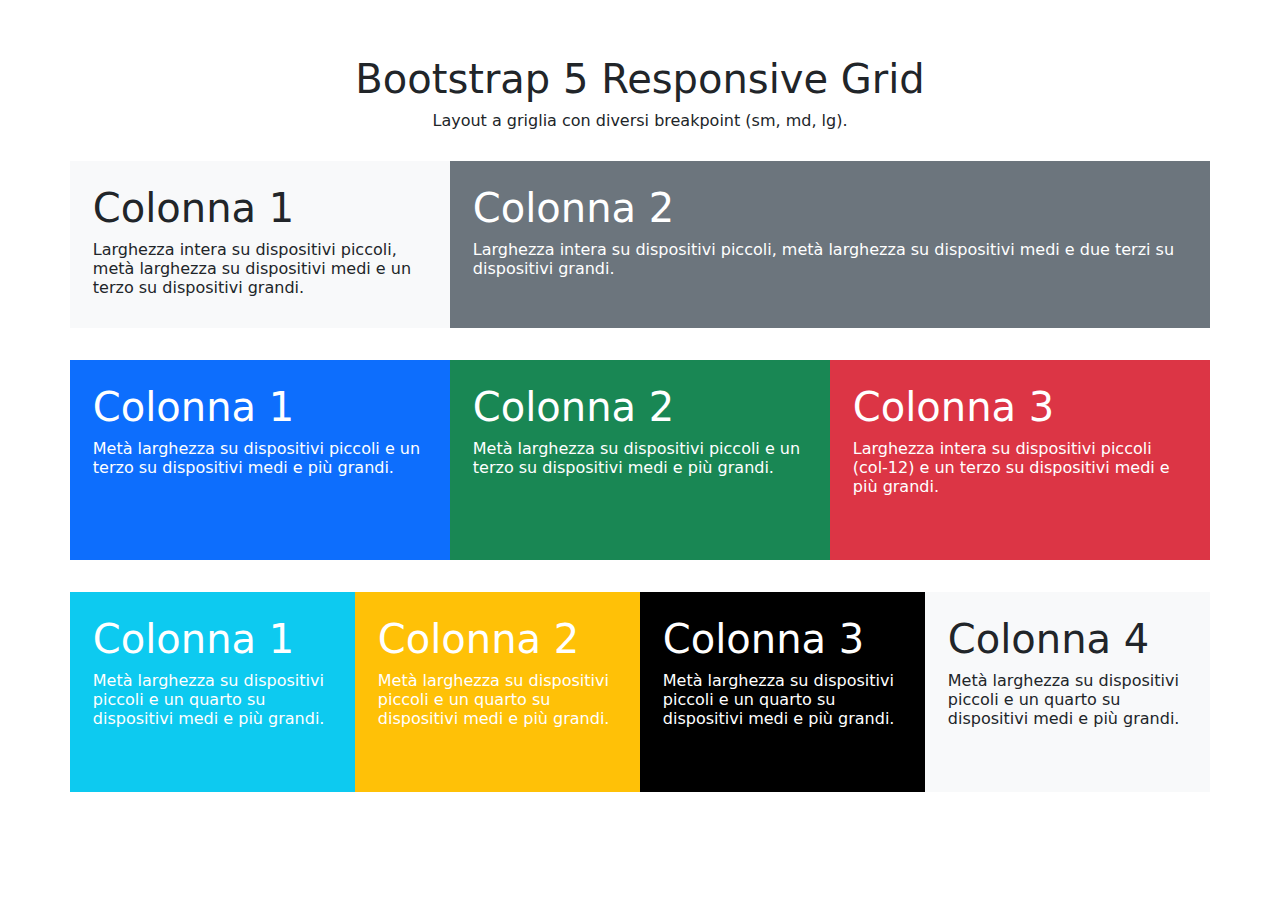
<file: index.html>
<!DOCTYPE html>
<html lang="en">

<head>
    <meta charset="UTF-8">
    <meta name="viewport" content="width=device-width, initial-scale=1.0">
    <title>Bootstrap-Grid-Layout</title>
    <link href="https://cdn.jsdelivr.net/npm/bootstrap@5.3.3/dist/css/bootstrap.min.css" rel="stylesheet"
        integrity="sha384-QWTKZyjpPEjISv5WaRU9OFeRpok6YctnYmDr5pNlyT2bRjXh0JMhjY6hW+ALEwIH" crossorigin="anonymous">
    <link rel="stylesheet" href="css/style.css">
</head>

<body>

    <section class="container">
        <div class="row">
            <div class="col-sm-12 col-md-12 bg-white text-center">
                <h1>Bootstrap 5 Responsive Grid</h1>
                <h6>Layout a griglia con diversi breakpoint (sm, md, lg).</h6>
            </div>
            <div class="col-sm-12 col-md-6 col-lg-4 bg-light">
                <h1>Colonna 1</h1>
                <h6>Larghezza intera su dispositivi piccoli, metà larghezza su dispositivi medi e un terzo su
                    dispositivi grandi.</h6>
            </div>
            <div class="col-sm-12 col-md-6 col-lg-8 bg-secondary text-color">
                <h1>Colonna 2</h1>
                <h6>Larghezza intera su dispositivi piccoli, metà larghezza su dispositivi medi e due terzi su
                    dispositivi grandi.</h6>
            </div>
        </div>
    </section>

    <section class="container">
        <div class="row">
            <div class="col-sm-6 col-md-4 bg-primary text-color">
                <h1>Colonna 1</h1>
                <h6>Metà larghezza su dispositivi piccoli e un terzo su dispositivi medi e più grandi.</h6>
            </div>
            <div class="col-sm-6 col-md-4 bg-success text-color">
                <h1>Colonna 2</h1>
                <h6>Metà larghezza su dispositivi piccoli e un terzo su dispositivi medi e più grandi.</h6>
            </div>
            <div class="col-sm-12 col-md-4 bg-danger text-color">
                <h1>Colonna 3</h1>
                <h6>Larghezza intera su dispositivi piccoli (col-12) e un terzo su dispositivi medi e più grandi.</h6>
            </div>
        </div>
    </section>

    <section class="container">
        <div class="row">
            <div class="col-sm-6 col-md-3 bg-info text-color">
                <h1>Colonna 1</h1>
                <h6>Metà larghezza su dispositivi piccoli e un quarto su dispositivi
                    medi e più grandi.</h6>
            </div>
            <div class="col-sm-6 col-md-3 bg-warning text-color">
                <h1>Colonna 2</h1>
                <h6>Metà larghezza su dispositivi piccoli e un quarto su dispositivi
                    medi e più grandi.</h6>
            </div>
            <div class="col-sm-6 col-md-3 bg-black text-color">
                <h1>Colonna 3</h1>
                <h6>Metà larghezza su dispositivi piccoli e un quarto su dispositivi
                    medi e più grandi.</h6>
            </div>
            <div class="col-sm-6 col-md-3 bg-light">
                <h1>Colonna 4</h1>
                <h6>Metà larghezza su dispositivi piccoli e un quarto su dispositivi
                    medi e più grandi.</h6>
            </div>
        </div>
    </section>

</body>

</html>
</file>
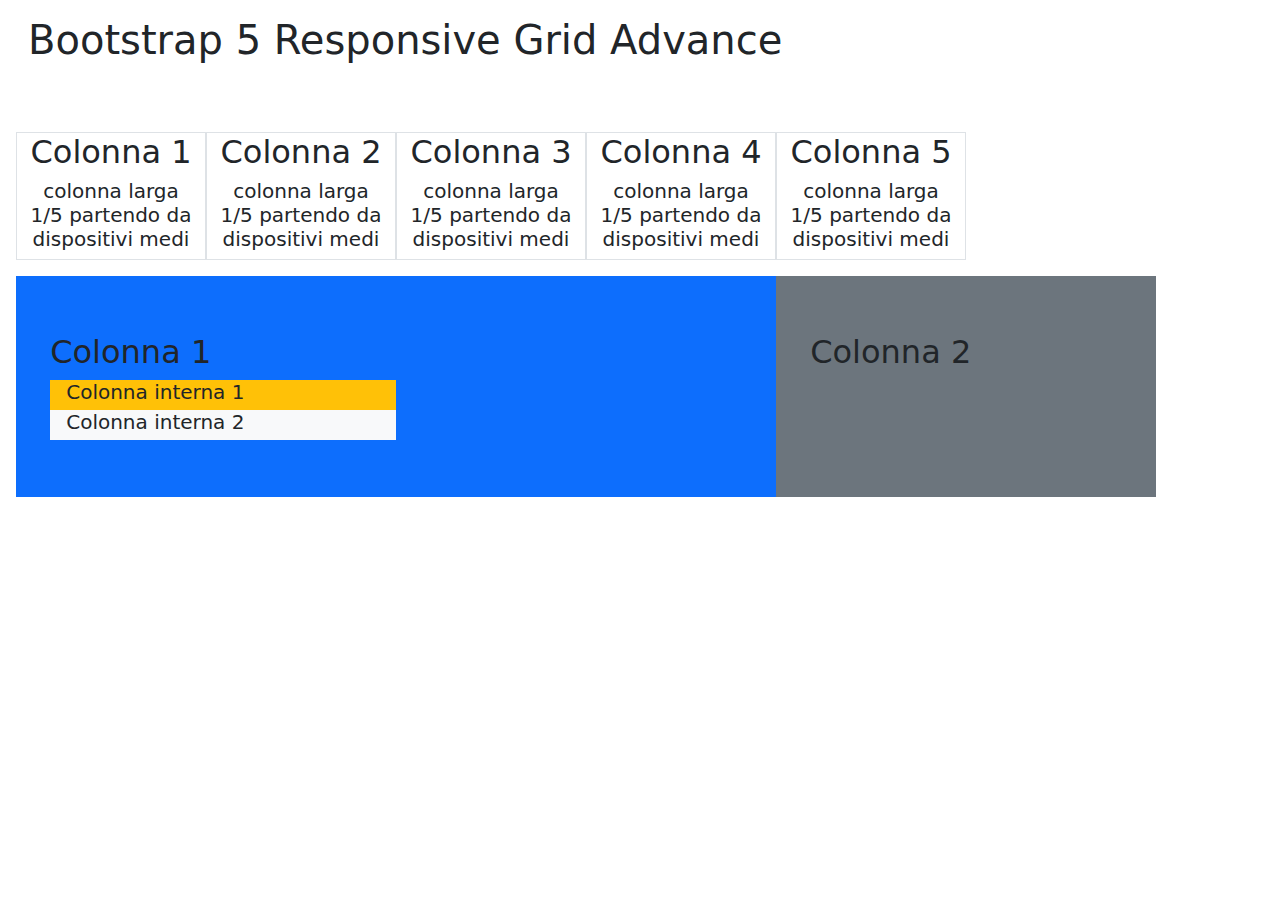
<file: bonus/inde.html>
<!DOCTYPE html>
<html lang="en">
<head>
    <meta charset="UTF-8">
    <meta name="viewport" content="width=device-width, initial-scale=1.0">
    <title>Bootstrap bonus</title>
    <link href="https://cdn.jsdelivr.net/npm/bootstrap@5.3.3/dist/css/bootstrap.min.css" rel="stylesheet"
        integrity="sha384-QWTKZyjpPEjISv5WaRU9OFeRpok6YctnYmDr5pNlyT2bRjXh0JMhjY6hW+ALEwIH" crossorigin="anonymous">
    <link rel="stylesheet" href="css/style.css">
</head>

<body>

    <section class="container">
        <div class="row">
            <div class="col-sm-12">
                <h1>Bootstrap 5 Responsive Grid Advance</h1>
            </div>
        </div>
    </section>

    <section class="container">
        <div class="row">
            <div class="col-sm-12 col-lg-2 border"><h2>Colonna 1</h2><h5>colonna larga 1/5 partendo da dispositivi medi</h5></div>
            <div class="col-sm-12 col-lg-2 border"><h2>Colonna 2</h2><h5>colonna larga 1/5 partendo da dispositivi medi</h5></div>
            <div class="col-sm-12 col-lg-2 border"><h2>Colonna 3</h2><h5>colonna larga 1/5 partendo da dispositivi medi</h5></div>
            <div class="col-sm-12 col-lg-2 border"><h2>Colonna 4</h2><h5>colonna larga 1/5 partendo da dispositivi medi</h5></div>
            <div class="col-sm-12 col-lg-2 border"><h2>Colonna 5</h2><h5>colonna larga 1/5 partendo da dispositivi medi</h5></div>
        </div>
    </section>

    <section class="container">
        <div class="row">
            <div class="col-sm-12 bg-primary space col-lg-8">
                <h2>Colonna 1</h2>
                <div class="col-sm-12 bg-warning space-2 col-lg-6"><h5>Colonna interna 1</h5></div>
                <div class="col-sm-12 bg-light space-2 col-lg-6"><h5>Colonna interna 2</h5></div>
            </div>

            <div class="col-sm-12 bg-secondary space col-lg-4"><h2>Colonna 2</h2></div>
        </div>
    </section>

</body>

</html>
</file>
<file: css/style.css>
[class^="container"] {
    border: 1px solid black;
    min-height: 200px;
    margin-bottom: 2rem;
    border: none;
}

[class^="row"] {
    min-height: 200px;
}

[class^="col"] {
    min-height: 100px;
    padding: 2% 2%;
}

.text-color {
    color: white;
}

.text-center {
    display: flex;
    justify-content: center;
    align-items: center;
    flex-direction: column;
    margin-top: 2rem;
}
</file>
<file: bonus/css/style.css>
[class^="container"] {
    min-height: 100px;
    margin: 1rem;
    border: none;
}

[class^="row"] {
    min-height: 100px;
}

[class^="col"] {
    min-height: 100px;
}

.border {
    border: 1px solid lightgray; 
    text-align: center;
}

.space {
    padding: 5% 3%;
}

.space-2 {
    min-height: 30px;
    padding-left: 1rem;
}
</file>
